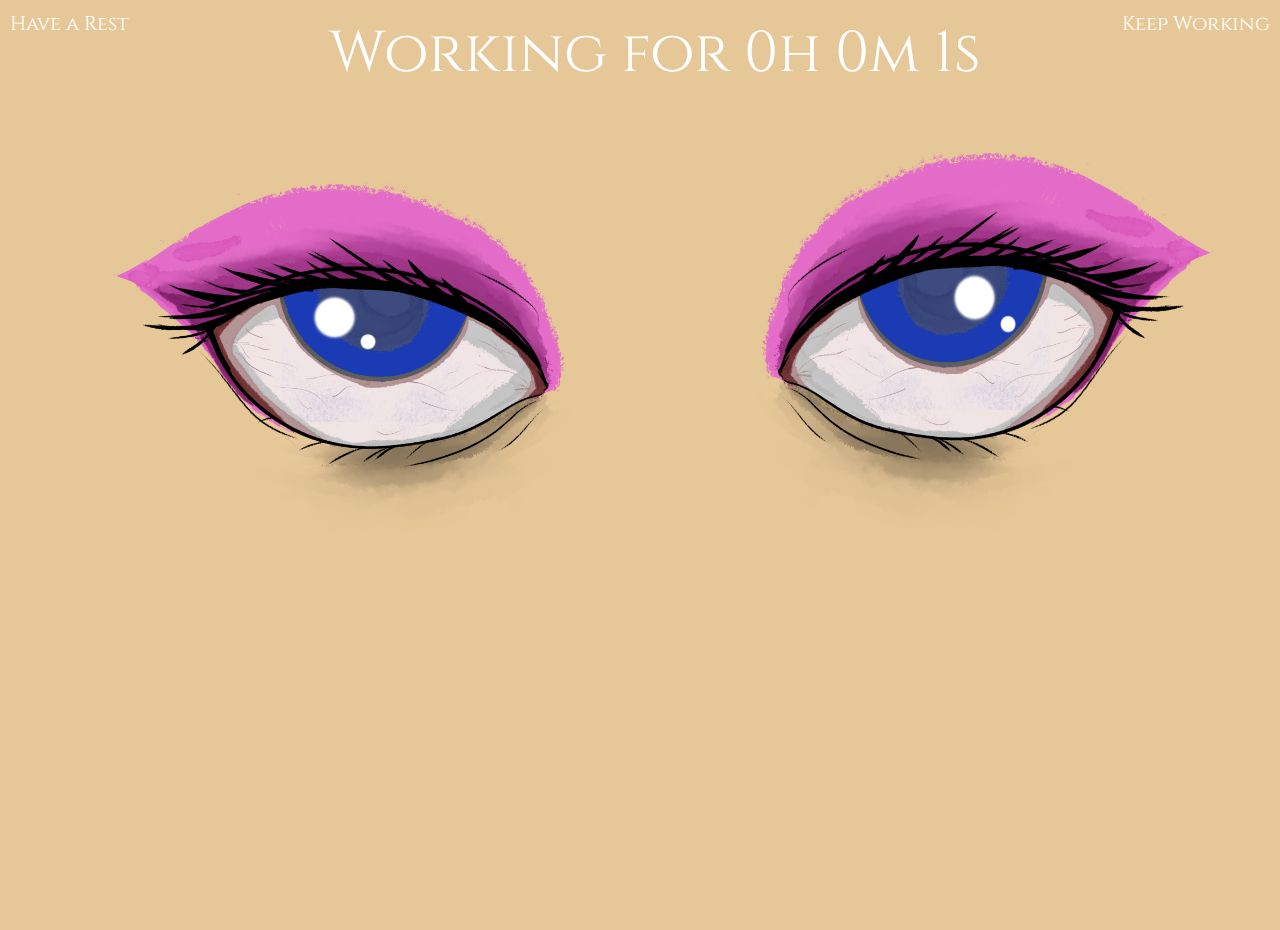
<file: webserver/project2/index.html>
<html>
    <head>
        <title>Keep Working</title>
        <link rel="stylesheet" href="style.css">
        <script src="main.js"></script>
    </head>
    <body>
        <div id="background"></div>
        <div id="eyeContainer">
            <div class="iris" id="leftIris"></div>
            <div class="iris" id="rightIris"></div>
            <img id="left" src="EyeLeft.png">
            <img id="right" src="EyeRight.png">
            <div id="hlContainer">
                <img id="leftHL" src="highlight.png">
                <img id="rightHL" src="highlight.png">
            </div>
            <div id="bcContainer">
                <img id="leftBC" src="BC.png">
                <img id="rightBC" src="BC.png">
            </div>
        </div>

        
    
        <img id="scar" src="Scar.png">
        <img id="fly" src="fly.gif">
        <button id="regret">Have a Rest</button>
        <button id="noregret">Keep Working</button>
    </body>
</html>
</file>
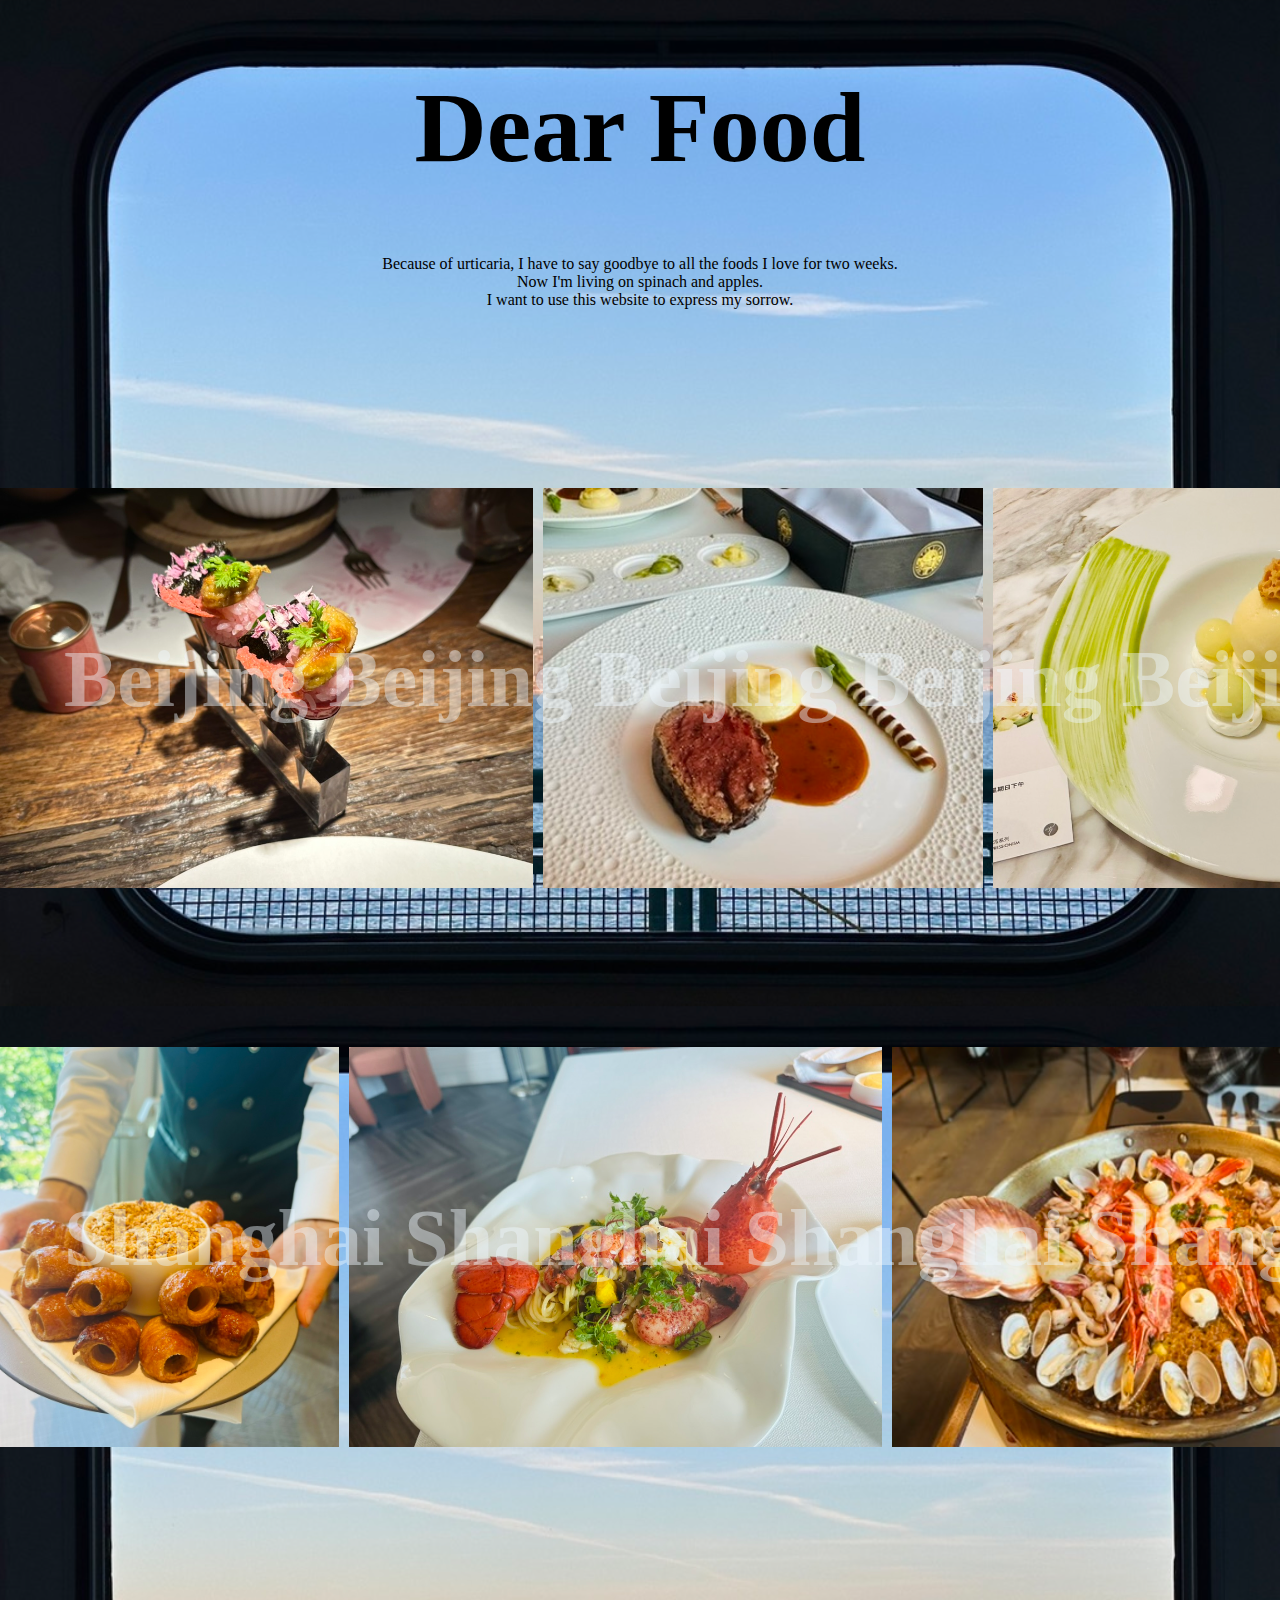
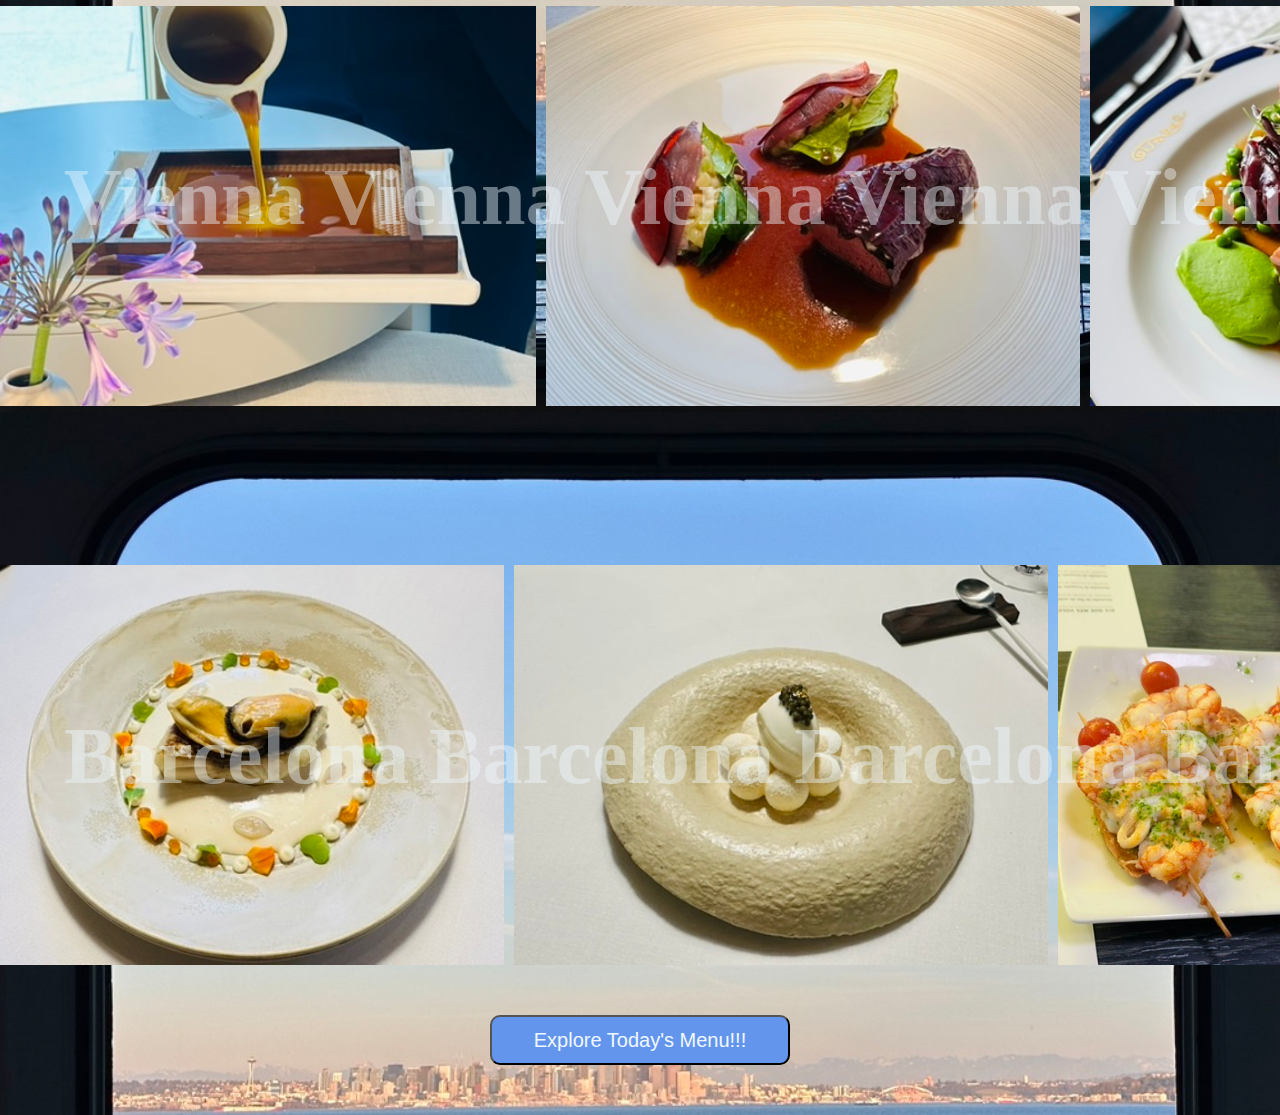
<file: webserver/project1/project1/index.html>
<!DOCTYPE html>
<html lang="en">
<head>
    <meta charset="UTF-8">
    <meta name="viewport" content="width=device-width, initial-scale=1.0">
    <title>Dear Food</title>
    <link rel="stylesheet" href="style.css">
</head>
<body>
    <h1>Dear Food</h1>
    <p>Because of urticaria, I have to say goodbye to all the foods I love for two weeks.<br> Now I'm living on spinach and apples. <br> I want to use this website to express my sorrow.</p>
    
    <iframe src="https://www.google.com/maps/embed?pb=!1m18!1m12!1m3!1d97923.53709379605!2d116.3338304468348!3d39.91654252665437!2m3!1f0!2f0!3f0!3m2!1i1024!2i768!4f13.1!3m3!1m2!1s0x35f053337198022f%3A0xe089829dec4936f0!2sDongcheng%2C%20Beijing%2C%20China!5e0!3m2!1sen!2sus!4v1726283093448!5m2!1sen!2sus" width=100% height="100" style="border:0;" allowfullscreen="" loading="lazy" referrerpolicy="no-referrer-when-downgrade"></iframe>
    <div class='pictureContainer'>
        <div class="gallery">
            <img src="bj1.jpeg">
            <img src="bj2.jpeg">
            <img src="bj3.jpeg">
            <img src="bj4.jpeg">
            <img src="bj5.jpeg">
            <img src="bj6.jpeg">
        </div>
        <div  class="locationName">
            <h2>Beijing Beijing Beijing Beijing Beijing Beijing Beiijing Beijing Beijing Beijing</h2>
        </div>
    </div>

    <iframe src="https://www.google.com/maps/embed?pb=!1m18!1m12!1m3!1d109189.2883820852!2d121.40127500066042!3d31.216150511345866!2m3!1f0!2f0!3f0!3m2!1i1024!2i768!4f13.1!3m3!1m2!1s0x35b270634e678b93%3A0x9bab911934f9a6c2!2sHuangpu%2C%20Shanghai%2C%20China!5e0!3m2!1sen!2sus!4v1726283002258!5m2!1sen!2sus" width=100% height="100" style="border:0;" allowfullscreen="" loading="lazy" referrerpolicy="no-referrer-when-downgrade"></iframe>
    <div class='pictureContainer'>
        <div class="gallery">
            <img src="sh1.jpeg">
            <img src="sh2.jpeg">
            <img src="sh3.jpeg">
            <img src="sh4.jpeg">
            <img src="sh5.jpeg">
            <img src="sh6.jpeg">
            
        </div>
        <div  class="locationName">
            <h2>Shanghai Shanghai Shanghai Shanghai Shanghai Shanghai Shanghai Shanghai Shanghai</h2>
        </div>
    </div>

    <iframe src="https://www.google.com/maps/embed?pb=!1m18!1m12!1m3!1d42541.96939205754!2d16.32893082423306!3d48.20906042070441!2m3!1f0!2f0!3f0!3m2!1i1024!2i768!4f13.1!3m3!1m2!1s0x476d0707a8bbef39%3A0x48229656bcefa3f9!2s1010%20Vienna%2C%20Austria!5e0!3m2!1sen!2sus!4v1726365170264!5m2!1sen!2sus" width=100% height="100" style="border:0;" allowfullscreen="" loading="lazy" referrerpolicy="no-referrer-when-downgrade"></iframe>
    <div class='pictureContainer'>
        <div class="gallery">
            <img src="vn1.jpeg">
            <img src="vn2.jpeg">
            <img src="vn3.jpeg">
            <img src="vn4.jpeg">
            <img src="vn5.jpeg">
            <img src="vn6.jpeg">
            
        </div>
        <div  class="locationName">
            <h2>Vienna Vienna Vienna Vienna Vienna Vienna Vienna Vienna Vienna Vienna Vienna</h2>
        </div>
    </div>

    <iframe src="https://www.google.com/maps/embed?pb=!1m18!1m12!1m3!1d23949.29777164962!2d2.1569214198372575!3d41.38142287168509!2m3!1f0!2f0!3f0!3m2!1i1024!2i768!4f13.1!3m3!1m2!1s0x12a4a2f8901e0681%3A0xb7e57ec538cda7af!2sGothic%20Quarter%2C%20Ciutat%20Vella%2C%20Barcelona%2C%20Spain!5e0!3m2!1sen!2sus!4v1726365303053!5m2!1sen!2sus" width=100% height="100" style="border:0;" allowfullscreen="" loading="lazy" referrerpolicy="no-referrer-when-downgrade"></iframe>
    <div class='pictureContainer'>
        <div class="gallery">
            <img src="bc1.jpeg">
            <img src="bc2.jpeg">
            <img src="bc3.jpeg">
            <img src="bc4.jpeg">
            <img src="bc5.jpeg">
            <img src="bc6.jpeg">
            
        </div>
        <div  class="locationName">
            <h2>Barcelona Barcelona Barcelona Barcelona Barcelona Barcelona Barcelona Barcelona</h2>
        </div>
    </div>

    <div id="bt">
        <button id="button">Explore Today's Menu!!!</button>
    </div>
    
    <div id="td">
        <img src="td.jpeg">
    </div>

    <script>
        let bttn = document.getElementById('button');
        bttn.addEventListener('click',function(){
            document.getElementById('td').style.display='flex';
        });
    </script>

</body>
</html>
</file>
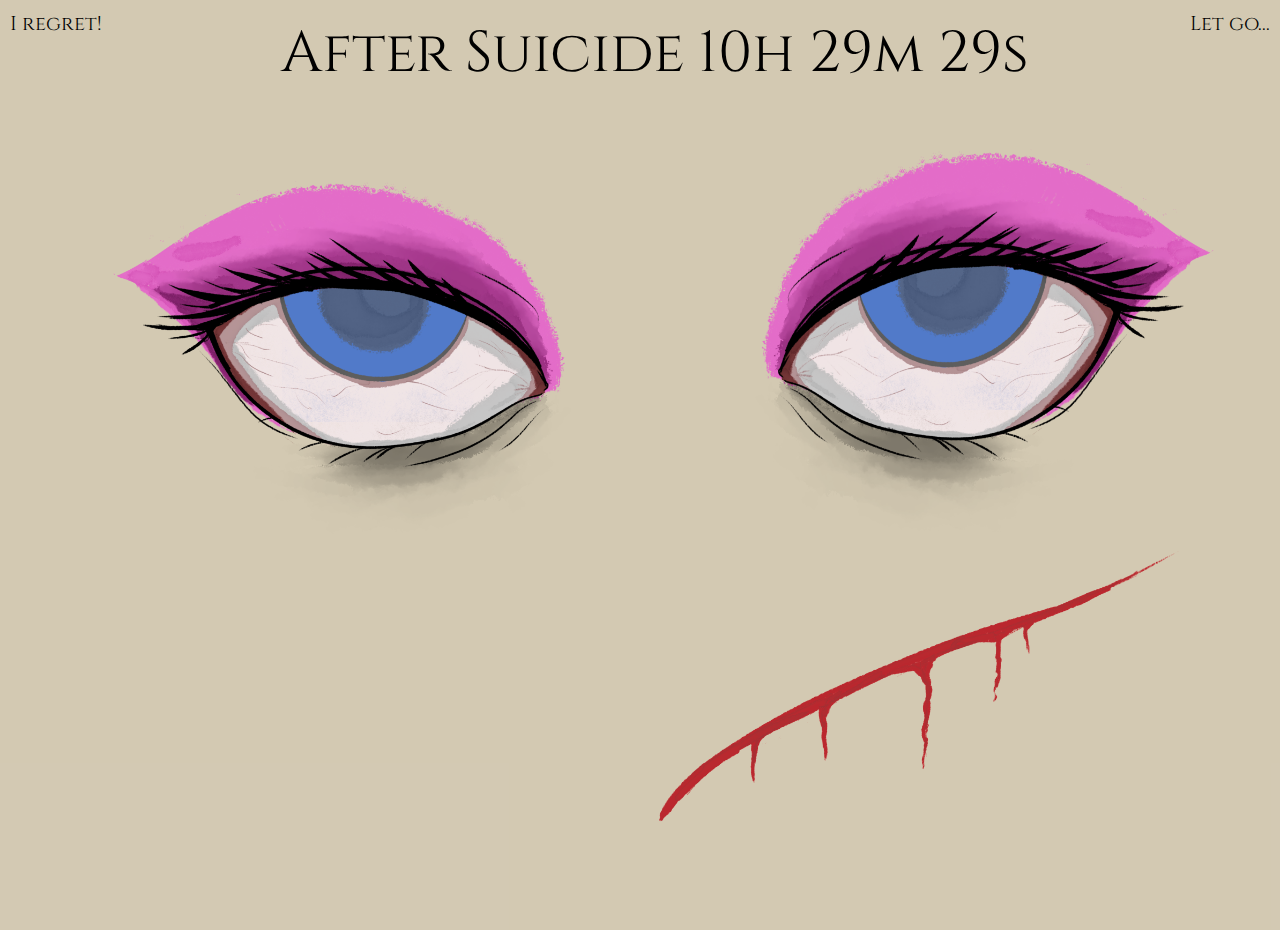
<file: webserver/project2/project2/index.html>
<html>
    <head>
        <title>After Suicide</title>
        <link rel="stylesheet" href="style.css">
        <script src="main.js"></script>
    </head>
    <body>
        <div id="background"></div>
        <div id="eyeContainer">
            <div class="iris" id="leftIris"></div>
            <div class="iris" id="rightIris"></div>
            <img id="left" src="EyeLeft.png">
            <img id="right" src="EyeRight.png">
        </div>
        <img id="scar" src="Scar.png">
        <img id="fly" src="fly.gif">
        <button id="regret">I regret!</button>
        <button id="noregret">Let go...</button>
    </body>
</html>
</file>
<file: webserver/project2/style.css>
@font-face {
    font-family: 'cinzel';
    src: url('Cinzel-VariableFont_wght.ttf');
}
body{
    overflow: hidden;
    margin: 0%;
    background-color: rgb(230, 199, 152);
    font-family: 'cinzel', sans-serif;
}

#scar{
    position: absolute;
    z-index: 10px;
    align-self: center;
    width: 80%;
    left: 25vw;
    top: 17vh;
    filter: opacity(0);
}

#eyeContainer{
    width: 100%;
    display: flex;
}

#left{
    margin-top: 8%;
    width:50%;
    height: auto;
    
}

#right{
    margin-top: 5%;
    width:50%;
    height: auto;
    
}

#hlContainer{
    position: absolute;
    z-index: 10px;
    width: 100%;
    display: flex;
}

#leftHL{
    margin-top: 8%;
    width:50%;
    height: auto; 
}

#rightHL{
    margin-top: 5%;
    width:50%;
    height: auto;
    
}

#bcContainer{
    position: absolute;
    z-index: 10px;
    width: 100%;
    display: flex;
}

#leftBC{
    margin-top: 8%;
    width:50%;
    height: auto;
}

#rightBC{
    margin-top: 5%;
    margin-left: 4%;
    width:50%;
    height: auto;
    transform: scaleX(-1);
}

#background{
    padding: 15px;
    font-size: 4.5vw;
    text-align: center;
    margin: 0px;
    position: absolute;
    z-index: -10;
    width:100%;
    height:100%;


}

#leftIris{
    position: absolute;
    z-index: -5;
    left:22%;
    top:20vw;
    height: 13vw;
    width:15%;
    background-color: rgb(26, 59, 179);
}

#rightIris{
    position: absolute;
    z-index: -5;
    right:18%;
    top:20vw;
    height: 12vw;
    width:16%;
    background-color: rgb(26, 59, 179);
}

#fly{
    width: 22vw;
    position: relative;
    left: -22vw;
    animation: bounce 10s ease-in-out infinite ;
}

@keyframes bounce{
    0%{
        left: -22vw;
        transform: scaleX(1);
    }
    50%{
        left: 100vw;
        transform: scaleX(1);
    }
    50.1%{
        transform: scaleX(-1);
    }
    99.9%{
        left: -22vw;
        transform: scaleX(-1);
    }
    100%{
        transform: scaleX(1);
    }
}

#regret{
    font-family: 'cinzel', sans-serif;
    position: absolute;
    left: 0;
    top:0;
    padding: 10px;
    background-color: rgba(95, 160, 148, 0);
    color: rgb(0, 0, 0);
    font-size: 20px;
    border: none;
}

#noregret{
    font-family: 'cinzel', sans-serif;
    position: absolute;
    right: 0;
    top:0;
    padding: 10px;
    background-color: rgba(95, 160, 148, 0);
    color: rgb(0, 0, 0);
    font-size: 20px;
    border: none;
}
</file>
<file: webserver/project1/project1/style.css>
body{
    margin:0;
    background-image:url('bg.jpeg') ;
    background-size: 100% auto;
    
}

h1{
    text-align: center;
    margin: 70px;
    font-size: 100px;
}

h2{
    font-size: 80px;
}

p{
    text-align: center;
    margin: 20px;
}

iframe{
    margin-top: 50px;
}
.pictureContainer{
    position: relative;
    margin-top: 5px;
    width: 100%;
    overflow-x: auto;
    overflow-y: hidden;
    white-space: nowrap;
}

.gallery{
    
    display: flex;
    align-items: center;
}

.gallery img{
    height: 400px;
    width: auto;
    margin-right: 10px;
    display: inline-block;
}

.locationName{
    position: absolute ;
    top:20%;
    left: 5%;
    color: rgba(240, 248, 255, 0.445);
    overflow: hidden;
}

#td{
    display: none;
    width: 100%;
    justify-content: center;
    
}

#td img{
    width: 500px;
}

#bt{
    display: flex;
    width: 100%;
    justify-content: center;
}

#button{
    justify-self: center;
    margin: 50px;
    width: 300px;
    height: 50px;
    font-size: 20px;
    border-radius: 10px;
    background-color: cornflowerblue;
    color: aliceblue;
}
</file>
<file: webserver/project2/project2/style.css>
@font-face {
    font-family: 'cinzel';
    src: url('Cinzel-VariableFont_wght.ttf');
}
body{
    overflow: hidden;
    margin: 0%;
    background-color: rgb(255, 236, 208);
    font-family: 'cinzel', sans-serif;
}

#scar{
    position: absolute;
    width: 50%;
    right:50px;
    top: 50vh;
    filter: brightness(1) saturate(1);
}

#eyeContainer{
    width: 100%;
    display: flex;
}

#left{
    margin-top: 8%;
    width:50%;
    height: auto;
    
}

#right{
    margin-top: 5%;
    width:50%;
    height: auto;
    
}

#background{
    padding: 15px;
    font-size: 4.5vw;
    text-align: center;
    margin: 0px;
    position: absolute;
    z-index: -10;
    width:100%;
    height:100%;


}

#leftIris{
    position: absolute;
    z-index: -5;
    left:22%;
    top:20vw;
    height: 13vw;
    width:15%;
    background-color: rgb(26, 59, 179);
}

#rightIris{
    position: absolute;
    z-index: -5;
    right:18%;
    top:20vw;
    height: 12vw;
    width:16%;
    background-color: rgb(26, 59, 179);
}

#fly{
    width: 22vw;
    position: relative;
    left: -22vw;
    animation: bounce 10s ease-in-out infinite ;
}

@keyframes bounce{
    0%{
        left: -22vw;
        transform: scaleX(1);
    }
    50%{
        left: 100vw;
        transform: scaleX(1);
    }
    50.1%{
        transform: scaleX(-1);
    }
    99.9%{
        left: -22vw;
        transform: scaleX(-1);
    }
    100%{
        transform: scaleX(1);
    }
}

#regret{
    font-family: 'cinzel', sans-serif;
    position: absolute;
    left: 0;
    top:0;
    padding: 10px;
    background-color: rgba(95, 160, 148, 0);
    color: rgb(0, 0, 0);
    font-size: 20px;
    border: none;
}

#noregret{
    font-family: 'cinzel', sans-serif;
    position: absolute;
    right: 0;
    top:0;
    padding: 10px;
    background-color: rgba(95, 160, 148, 0);
    color: rgb(0, 0, 0);
    font-size: 20px;
    border: none;
}
</file>
